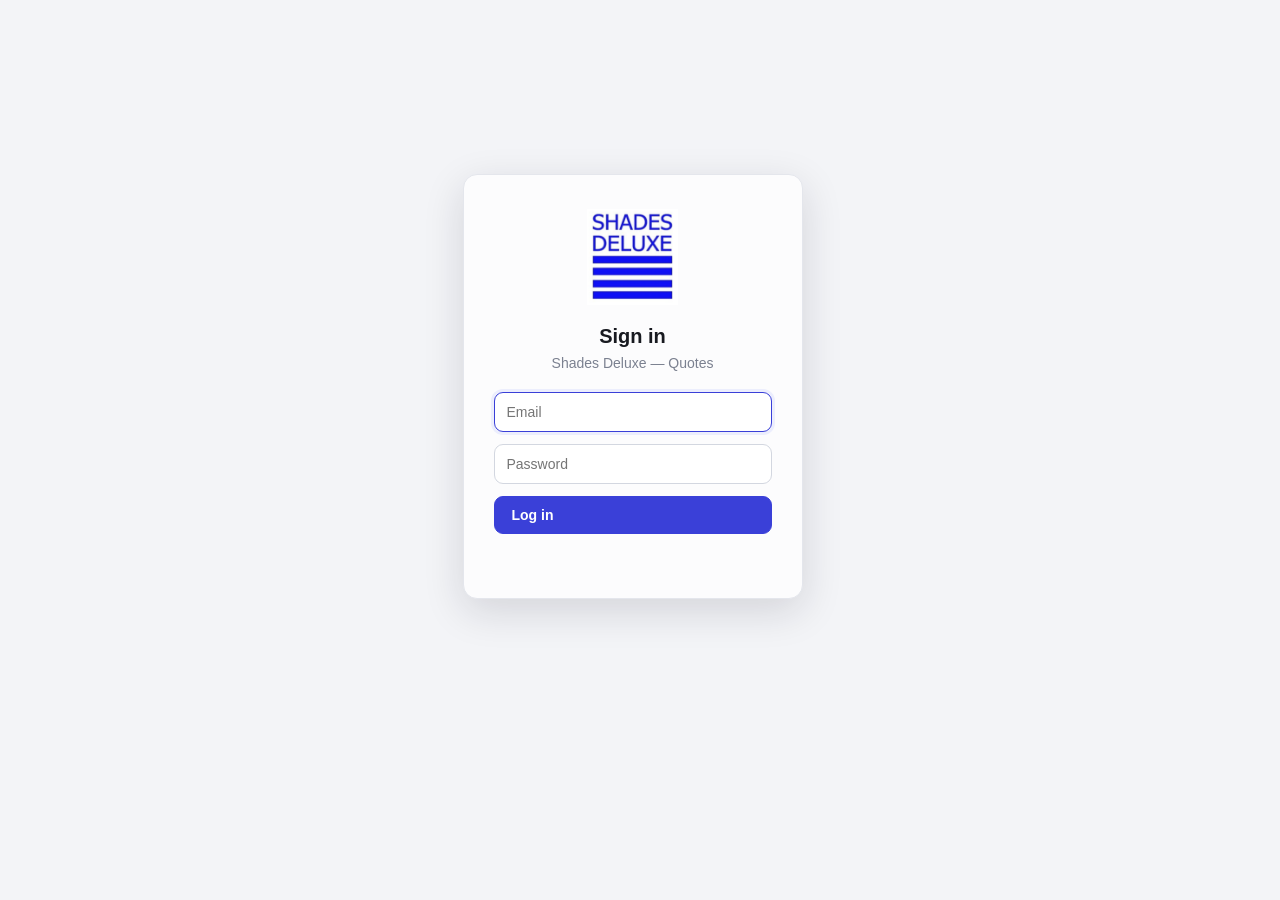
<file: index.html>
<!doctype html>
<html lang="en">

<head>
  <meta charset="utf-8" />
  <meta name="viewport" content="width=device-width, initial-scale=1" />
  <script>
    // Theme before first paint, so a dark-theme reload never flashes light.
    (function () {
      var t = null;
      try { t = localStorage.getItem('sd-theme'); } catch (e) {}
      if (t !== 'light' && t !== 'dark') t = matchMedia('(prefers-color-scheme: dark)').matches ? 'dark' : 'light';
      document.documentElement.dataset.theme = t;
    })();
  </script>
  <script>
    // Deep links: 404.html bounces unknown paths here as /?/quotes/q_1; put the real path back.
    (function () {
      var gh = location.hostname.slice(-10) === '.github.io';
      var base = gh ? '/' + location.pathname.split('/')[1] + '/' : '/';
      var q = location.search;
      if (q.charAt(1) === '/') history.replaceState(null, '', base + q.slice(2).split('&_=')[0].replace(/~and~/g, '&') + location.hash);
      document.write('<base href="' + base + '">');
    })();
  </script>
  <title>Shades Deluxe — Quotes</title>
  <link rel="icon" href="assets/logo.png" />
  <link rel="stylesheet" href="css/tokens.css" />
  <link rel="stylesheet" href="css/styles.css" />
</head>

<body>
  <header class="topbar no-print">
    <div class="brand"><img class="brand-logo" src="assets/logo.png" alt="" /><span>Shades Deluxe</span></div>
    <nav class="tabs">
      <button class="tab" data-view="dashboard">Dashboard</button>
      <button class="tab" data-view="quotes">Quotes</button>
      <button class="tab" data-view="clients">Clients</button>
      <button class="tab" data-view="tables">Price Tables</button>
      <button class="tab" data-view="lists">Lists</button>
      <button class="tab" data-view="settings">Settings</button>
    </nav>
  </header>

  <main id="app"></main>

  <div id="toast" class="toast no-print" hidden></div>

  <script type="module" src="js/app.js"></script>
</body>

</html>
</file>
<file: css/tokens.css>
/* Design tokens — the only place a color is allowed to be written down.
   Every token is light-dark(light value, dark value): one declaration, two themes.
   Everything else in the app reads var(--token). Which side applies is decided by
   `color-scheme` on <html> (set from the theme toggle), and printing always forces
   the light side, so a document prints as ink on white whatever the screen shows. */

:root {
  color-scheme: light;
  font-family: -apple-system, BlinkMacSystemFont, "Segoe UI", Roboto, Helvetica, Arial, sans-serif;
  --radius: 14px;
  --radius-sm: 9px;

  /* surfaces: cool greys; dark steps up in lightness the closer a layer is to the reader */
  --bg: light-dark(#f3f4f7, #121418);
  --panel: light-dark(#fcfcfd, #1a1d22);
  --surface: light-dark(#fff, #242830);        /* inputs, buttons, chips */
  --surface-sunken: light-dark(#f1f2f6, #1f2228);
  --surface-hover: light-dark(#f6f7fa, #2a2e36);
  --field: light-dark(#f6f7fa, #21252c);       /* resting fill of worksheet fields */
  --draft: light-dark(#eef0f9, #232834);       /* the "new line" row */
  --focus-fill: light-dark(#fff, #2b303a);

  /* text */
  --ink: light-dark(#181a20, #e6e8ee);
  --ink-soft: light-dark(#454a55, #c3c8d4);
  --muted: light-dark(#7b8190, #8f96a5);
  --faint: light-dark(#bcc1cc, #565c6a);
  --on-ink: light-dark(#fff, #121418);         /* text on an --ink fill */
  --on-brand: light-dark(#fff, #0f1029);       /* text on brand / status / identity fills */
  --ink-hover: light-dark(#000, #fff);

  /* lines */
  --line: light-dark(#e4e6ec, #2a2e36);
  --line-strong: light-dark(#d3d7e0, #3a3f4a);
  --line-soft: light-dark(#eceef3, #242830);
  --line-field: light-dark(#e6e8ef, #2f343d);

  /* brand: the logo's blue, softened for UI; the neutrals are cool so they sit with it */
  --brand: light-dark(#3a40d8, #838aff);
  --brand-dark: light-dark(#2c31b8, #9ca1ff);
  --brand-tint: light-dark(#eceefd, #272a52);
  --gold: light-dark(#c99a3f, #d6ae5c);
  /* green means "yes / confirmed" and nothing else, so brand blue is never mistaken for it */
  --accent: light-dark(#3f7d5f, #6cb591);
  --accent-dark: light-dark(#336650, #82c8a4);

  /* status */
  --danger: light-dark(#c8332b, #f08978);
  --danger-tint: light-dark(#fbe6e4, #3a2326);
  --danger-tint-strong: light-dark(#f5d4d1, #4a2b2f);
  --danger-line: light-dark(#f0bfba, #6a3b40);
  --success: light-dark(#2f6a4f, #78c7a1);
  --success-tint: light-dark(#e1f1e8, #1f3128);
  --warn: light-dark(#9a6a12, #e3b866);
  --warn-tint: light-dark(#fbf0dc, #352c1c);
  --info: light-dark(#6b4fa5, #b9a3ee);
  --info-tint: light-dark(#ede9f8, #2b2940);
  --neutral-tint: light-dark(#eef0f4, #2a2e36);
  --flash: light-dark(#fbe3a8, #54421a);
  --stripe: light-dark(#eef0f4, #272b33);      /* hatching on not-applicable cells */

  /* overlays, shadows, tooltip */
  --overlay: light-dark(rgba(18, 20, 28, .5), rgba(0, 0, 0, .6));
  --overlay-soft: light-dark(rgba(20, 24, 40, .35), rgba(0, 0, 0, .5));
  --on-ink-wash: light-dark(rgba(255, 255, 255, .2), rgba(0, 0, 0, .15));
  --shadow-a: light-dark(rgba(20, 24, 40, .05), rgba(0, 0, 0, .3));
  --shadow-b: light-dark(rgba(20, 24, 40, .07), rgba(0, 0, 0, .22));
  --shadow-c: light-dark(rgba(20, 24, 40, .14), rgba(0, 0, 0, .45));
  --shadow-pill-c: light-dark(rgba(20, 24, 40, .18), rgba(0, 0, 0, .45));
  --shadow-peer-c: light-dark(rgba(20, 24, 40, .25), rgba(0, 0, 0, .45));
  --shadow-cursor: light-dark(rgba(20, 24, 40, .3), rgba(0, 0, 0, .5));
  --shadow: 0 1px 2px var(--shadow-a), 0 8px 24px var(--shadow-b);
  --shadow-lg: 0 12px 40px var(--shadow-c);
  --shadow-pill: 0 1px 3px var(--shadow-pill-c);
  --shadow-peer: 0 1px 3px var(--shadow-peer-c);
  --tip-bg: light-dark(#1f222a, #e6e8ee);
  --tip-ink: light-dark(#fff, #181a20);

  /* dashboard data colors, in the order they are assigned */
  --dv-quote: light-dark(#8f96a5, #9ca3b2);
  --dv-accepted: light-dark(#4a6d8c, #7aa2cb);
  --dv-half: light-dark(#c99a3f, #d6ae5c);
  --dv-paid: light-dark(#5e8c6a, #7fb593);
  --dv-1: var(--brand);
  --dv-2: light-dark(#4a8c8c, #6bb3b3);
  --dv-3: light-dark(#5e8c6a, #7fb593);
  --dv-4: light-dark(#c99a3f, #d6ae5c);
  --dv-5: light-dark(#8a6a9e, #b08ec6);
  --dv-6: light-dark(#b9552f, #df8460);
  --dv-open: light-dark(#cdd1da, #474d59);
  --dv-owed: light-dark(#dde0e7, #3a3f4a);

  /* identity colors — a person's cursor/avatar, a price-table category. Mid-tones,
     so white text and the page both read on them in either theme. */
  --id-1: #3a6ea5;
  --id-2: #b9552f;
  --id-3: #3f7d5f;
  --id-4: #8e44ad;
  --id-5: #b88a2f;
  --id-6: #c0392b;
  --id-7: #16a085;
  --id-8: #d9713c;
  --id-9: #7f6a4a;
  --on-id: #fff;

  /* documents (invoice, work order, labels) follow the theme on screen */
  --paper: light-dark(#fff, #1a1d22);
  --paper-ink: light-dark(#000, #e6e8ee);
  --paper-ink-1: light-dark(#111418, #e6e8ee);
  --paper-ink-2: light-dark(#3f444c, #c3c8d4);
  --paper-ink-3: light-dark(#6b7280, #8f96a5);
  --paper-hair: light-dark(#e7e9ec, #2a2e36);
  --paper-wash: light-dark(#f6f7f8, #242830);
  --paper-success: light-dark(#2f6a4f, #78c7a1);
}

:root[data-theme="dark"] { color-scheme: dark; }
:root[data-theme="light"] { color-scheme: light; }

/* Paper is paper: a print or PDF is always the light side. Doing it in CSS (not by
   flipping the theme in script) means the screen never flashes light behind the
   print dialog. */
@media print {
  :root, :root[data-theme="dark"], :root[data-theme="light"] { color-scheme: light !important; }
}
</file>
<file: css/styles.css>
* { box-sizing: border-box; }
html, body { margin: 0; background: var(--bg); color: var(--ink); -webkit-font-smoothing: antialiased; }
body { font-size: 14px; line-height: 1.5; }

/* ---------- top bar ---------- */
.topbar {
  position: sticky; top: 0; z-index: 20;
  display: flex; align-items: center; gap: 26px;
  padding: 0 22px; height: 60px;
  background: var(--panel);
  border-bottom: 1px solid var(--line);
}
.brand { font-weight: 800; font-size: 18px; letter-spacing: -.2px; color: var(--ink); display: flex; align-items: center; gap: 9px; }
.brand span { vertical-align: middle; }
.brand-logo { width: 30px; height: 30px; object-fit: contain; border-radius: 6px; }
.tabs { display: flex; gap: 2px; }
.tab {
  background: transparent; color: var(--muted); border: 0;
  padding: 9px 15px; border-radius: 999px; cursor: pointer;
  font-size: 14px; font-weight: 600; transition: all .12s;
}
.tab:hover { background: var(--bg); color: var(--ink); }
.tab.active { background: var(--ink); color: var(--on-ink); }

/* ---------- layout ---------- */
main { max-width: 1200px; margin: 26px auto; padding: 0 22px 90px; }
.panel {
  background: var(--panel); border: 1px solid var(--line);
  border-radius: var(--radius); box-shadow: var(--shadow);
  padding: 22px; margin-bottom: 20px;
}
.panel h2 { margin: 0; font-size: 20px; letter-spacing: -.3px; }
.panel h3 { margin: 0 0 14px; font-size: 12px; color: var(--muted); text-transform: uppercase; letter-spacing: .8px; font-weight: 700; }
.row { display: flex; flex-wrap: wrap; gap: 14px; align-items: flex-start; }
.row + .row { margin-top: 20px; }
.section-head { display: flex; justify-content: space-between; align-items: center; margin-bottom: 16px; gap: 12px; flex-wrap: wrap; }

/* ---------- forms ---------- */
label.field { display: flex; flex-direction: column; gap: 5px; font-size: 11.5px; color: var(--muted); font-weight: 700; text-transform: uppercase; letter-spacing: .4px; }
.field input, .field .dd, textarea {
  padding: 10px 11px; border: 1px solid var(--line-strong); border-radius: var(--radius-sm);
  font-size: 14px; background: var(--surface); color: var(--ink); min-width: 0; font-weight: 500;
  text-transform: none; letter-spacing: normal; transition: border-color .12s, box-shadow .12s;
}
.field input:focus, .field .dd:focus-visible, .field .dd[aria-expanded="true"], textarea:focus { outline: 0; border-color: var(--brand); box-shadow: 0 0 0 3px var(--brand-tint); }
.field.grow { flex: 1 1 170px; }
.dim { display: flex; gap: 6px; align-items: flex-end; }
.dim input { width: 76px; }
.dim .dd { width: 78px; }
label.field.check, label.check { flex-direction: row; align-items: center; gap: 8px; color: var(--ink); font-size: 13.5px; text-transform: none; letter-spacing: normal; font-weight: 600; padding-bottom: 9px; cursor: pointer; }
.check input { width: 18px; height: 18px; accent-color: var(--brand); cursor: pointer; }

/* ---------- buttons ---------- */
button.btn {
  border: 1px solid var(--line-strong); background: var(--surface); color: var(--ink);
  padding: 10px 17px; border-radius: var(--radius-sm); cursor: pointer; font-weight: 700; font-size: 14px;
  transition: all .12s; white-space: nowrap;
}
button.btn:hover { border-color: var(--brand); color: var(--brand); background: var(--brand-tint); }
button.btn.primary { background: var(--brand); color: var(--on-brand); border-color: var(--brand); }
button.btn.primary:hover { background: var(--brand-dark); color: var(--on-brand); border-color: var(--brand-dark); }
button.btn.accent { background: var(--accent); color: var(--on-brand); border-color: var(--accent); }
button.btn.accent:hover { background: var(--accent-dark); color: var(--on-brand); border-color: var(--accent-dark); }
button.btn.dark { background: var(--ink); color: var(--on-ink); border-color: var(--ink); }
button.btn.dark:hover { background: var(--ink-hover); color: var(--on-ink); }
button.btn.ghost { background: transparent; border-color: transparent; color: var(--muted); }
button.btn.ghost:hover { background: var(--bg); color: var(--ink); border-color: transparent; }
button.btn.small { padding: 6px 12px; font-size: 13px; }
button.icon { border: 0; background: transparent; cursor: pointer; color: var(--muted); font-size: 15px; padding: 5px 8px; border-radius: 7px; transition: all .12s; }
button.icon:hover { background: var(--danger-tint); color: var(--danger); }
.spacer { flex: 1; }

/* ---------- data table ---------- */
table.data { width: 100%; border-collapse: collapse; font-size: 13px; }
table.data th, table.data td { padding: 10px 12px; border-bottom: 1px solid var(--line); text-align: left; white-space: nowrap; }
table.data th { color: var(--muted); font-size: 10.5px; text-transform: uppercase; letter-spacing: .5px; font-weight: 700; }
table.data td.num, table.data th.num { text-align: right; font-variant-numeric: tabular-nums; }
table.data tbody tr:hover { background: var(--surface-hover); }
table.data tbody tr:last-child td { border-bottom: 0; }
.scroll { overflow-x: auto; border-radius: var(--radius-sm); }
.muted { color: var(--muted); }
.empty { text-align: center; color: var(--muted); padding: 54px 10px; font-size: 15px; }
.empty .big { font-size: 40px; margin-bottom: 8px; }

/* quote list cards */
.cards { display: grid; grid-template-columns: repeat(auto-fill, minmax(280px, 1fr)); gap: 16px; }
.card { border: 1px solid var(--line); border-radius: var(--radius); padding: 18px; cursor: pointer; background: var(--panel); transition: all .14s; position: relative; }
.card:hover { border-color: var(--brand); box-shadow: var(--shadow-lg); transform: translateY(-2px); }
.card .big { font-size: 18px; font-weight: 800; letter-spacing: -.2px; margin: 2px 0; }
.card .total { font-size: 24px; font-weight: 800; color: var(--brand); margin-top: 10px; letter-spacing: -.5px; }
.card .status { display: flex; flex-wrap: wrap; gap: 6px; margin-bottom: 8px; }
.pay-tag { display: inline-block; margin-top: 8px; font-size: 11.5px; font-weight: 700; padding: 2px 10px; border-radius: 999px; }
.pay-tag.full { background: var(--success-tint); color: var(--success); }
.pay-tag.half { background: var(--warn-tint); color: var(--warn); }
.badge { padding: 3px 10px; border-radius: 999px; font-size: 11px; font-weight: 700; text-transform: uppercase; letter-spacing: .4px; }
.badge.quote { background: var(--neutral-tint); color: var(--muted); }
.badge.accepted { background: var(--info-tint); color: var(--info); }
.badge.half { background: var(--warn-tint); color: var(--warn); }
.badge.paid { background: var(--success-tint); color: var(--success); }

/* editable price grid */
/* editable price grid: same field language as the worksheet */
.grid-wrap { display: inline-block; max-width: 100%; overflow-x: auto; vertical-align: top; border: 1px solid var(--line); border-radius: var(--radius); background: var(--surface); }
table.grid { border-collapse: separate; border-spacing: 0; font-size: 14px; width: max-content; }
table.grid th, table.grid td { padding: 2px; border-bottom: 1px solid var(--line-soft); }
table.grid tbody tr:last-child td { border-bottom: 0; }
table.grid thead th { background: var(--surface-sunken); border-bottom: 1px solid var(--line); padding: 8px 3px 6px; text-align: center; vertical-align: top; }
table.grid input { width: 62px; height: 36px; border: 1px solid transparent; border-radius: 9px; padding: 0 4px; text-align: center; font: inherit; appearance: textfield; -moz-appearance: textfield; font-weight: 500; font-variant-numeric: tabular-nums; color: var(--ink); background: transparent; transition: background-color .12s, border-color .12s, box-shadow .12s; }
table.grid input::-webkit-inner-spin-button, table.grid input::-webkit-outer-spin-button { -webkit-appearance: none; margin: 0; }
table.grid input:hover { background: var(--surface-hover); }
table.grid input:focus { outline: 0; border-color: var(--brand); background: var(--surface); box-shadow: 0 0 0 3px var(--brand-tint); }
table.grid thead input { font-weight: 800; text-align: center; }
table.grid input.cell-price:placeholder-shown { background: var(--warn-tint); }
table.grid .corner { background: var(--surface-sunken); color: var(--muted); font-size: 10.5px; font-weight: 800; letter-spacing: .5px; text-transform: uppercase; line-height: 1.5; padding: 8px 12px; text-align: left; white-space: nowrap; }
table.grid .corner span { display: block; }
table.grid .rowhead { background: var(--surface-sunken); border-right: 1px solid var(--line); }
table.grid .rowhead input { font-weight: 800; text-align: center; }
table.grid tbody tr:hover td:not(.rowhead) { background: var(--surface-hover); }
table.grid .del { text-align: center; }
table.grid .del .row-act { opacity: .55; }
table.grid .del .row-act:hover, table.grid th .row-act:hover { opacity: 1; }
table.grid th > * { display: block; margin-left: auto; margin-right: auto; }
table.grid th .row-act { width: 22px; height: 22px; opacity: .45; margin-top: 2px; }

/* totals block */
.totals { margin-left: auto; width: 340px; margin-top: 18px; }
.totals .line { display: flex; justify-content: space-between; align-items: center; padding: 7px 0; color: var(--ink-soft); }
.totals .line.grand { border-top: 2px solid var(--ink); margin-top: 8px; padding-top: 12px; font-size: 22px; font-weight: 800; color: var(--ink); letter-spacing: -.5px; }
.profit-box { margin-top: 14px; padding: 12px 14px; background: var(--bg); border-radius: var(--radius-sm); border: 1px dashed var(--line-strong); }
.profit-box .pb-head { font-size: 10px; text-transform: uppercase; letter-spacing: .5px; color: var(--muted); font-weight: 700; margin-bottom: 6px; }
.profit-box .line { padding: 4px 0; font-size: 14px; }
.profit-box .line.sub { padding: 2px 0 2px 12px; font-size: 12.5px; color: var(--muted); }
.profit-box .line.profit { border-top: 1px solid var(--line-strong); margin-top: 6px; padding-top: 8px; }
.profit-box .line.profit { color: var(--accent); font-weight: 800; }
.profit-box .line.profit span:first-child { display: inline-flex; align-items: baseline; gap: 6px; }

/* ---------- printable document (refined greyscale, brand logo) ---------- */
.invoice-panel { padding: 0; overflow: hidden; }
.invoice { --ink1: var(--paper-ink-1); --ink2: var(--paper-ink-2); --ink3: var(--paper-ink-3); --hair: var(--paper-hair); --wash: var(--paper-wash); background: var(--paper); color: var(--ink2); padding: 34px 38px 0; max-width: 860px; margin: 0 auto; }
.invoice .head { display: flex; justify-content: space-between; align-items: flex-start; margin-bottom: 18px; padding-bottom: 14px; border-bottom: 1px solid var(--hair); }
.invoice .co { display: flex; align-items: center; gap: 18px; }
.invoice .logo { width: 78px; height: 78px; object-fit: contain; flex: none; }
.invoice .co-lines { display: flex; flex-direction: column; gap: 2px; }
.invoice .co-meta { font-size: 12.5px; color: var(--ink3); }
.invoice .doc-title { text-align: right; }
.invoice .doc-title .t { font-size: 26px; font-weight: 700; letter-spacing: 5px; color: var(--ink1); margin-bottom: 14px; }
.invoice .doc-meta { display: inline-flex; flex-direction: column; gap: 6px; min-width: 200px; }
.invoice .mrow { display: flex; justify-content: space-between; gap: 20px; font-size: 12.5px; }
.invoice .mrow .ml { color: var(--ink3); font-weight: 500; }
.invoice .mrow .mv { color: var(--ink1); font-weight: 600; font-variant-numeric: tabular-nums; }
.invoice .mrow.status { justify-content: flex-end; margin-top: 2px; }
.invoice .delivery-banner { margin: 4px 0 20px; padding: 10px 16px; border: 2px solid var(--brand); border-radius: var(--radius-sm); font-size: 20px; font-weight: 800; color: var(--brand); text-align: center; letter-spacing: .3px; }
.invoice .parties { display: flex; justify-content: space-between; gap: 40px; margin-bottom: 16px; }
.invoice .parties .ship { text-align: right; }
.invoice .bill { padding: 2px 0 0; }
.invoice .bill h4 { margin: 0 0 6px; font-size: 10.5px; text-transform: uppercase; color: var(--ink3); letter-spacing: 1px; font-weight: 700; }
.invoice .bill-name { font-size: 16px; font-weight: 700; color: var(--ink1); }
.invoice .bill div { font-size: 13px; color: var(--ink2); }
.invoice table.items { width: 100%; border-collapse: collapse; }
.invoice table.items th { background: var(--wash); color: var(--ink3); padding: 11px 12px; font-size: 10.5px; text-align: left; text-transform: uppercase; letter-spacing: .6px; font-weight: 700; border-bottom: 2px solid var(--ink1); }
.invoice table.items th.num, .invoice table.items td.num { text-align: right; }
.invoice table.items td { padding: 8px 11px; border-bottom: 1px solid var(--hair); font-size: 13px; vertical-align: top; color: var(--ink2); }
.invoice table.items td.strong { font-weight: 600; color: var(--ink1); }
.invoice table.items td.desc { color: var(--ink3); max-width: 280px; line-height: 1.55; }
/* A line the price chart cannot reach prints TBD, not $0. Make it unmissable on the
   page so it is never mailed as a free shade. */
.invoice table.items tr.unpriced td { background: color-mix(in srgb, var(--danger) 7%, transparent); }
.invoice table.items tr.unpriced td.num { color: var(--danger); font-weight: 800; letter-spacing: .5px; }
.invoice .sum { display: flex; justify-content: flex-end; margin-top: 14px; }
.invoice .sum-box { width: 300px; }
.invoice .sum-box .line { display: flex; justify-content: space-between; padding: 8px 2px; font-size: 14px; color: var(--ink2); }
.invoice .sum-box .line.grand { margin-top: 8px; padding: 14px 2px 4px; border-top: 2px solid var(--ink1); color: var(--ink1); font-size: 20px; font-weight: 800; }
.invoice .sum-box .line.paid { color: var(--paper-success); font-weight: 600; }
.invoice .sum-box .line.balance { color: var(--ink1); font-weight: 700; border-top: 1px dashed var(--hair); padding-top: 10px; }
.invoice .paid-stamp { margin-top: 12px; text-align: center; border: 2px solid var(--paper-success); color: var(--paper-success); font-weight: 800; letter-spacing: 2px; padding: 8px; border-radius: 8px; font-size: 15px; }
.invoice .terms { margin-top: 20px; font-size: 11.5px; color: var(--ink3); white-space: pre-line; border-top: 1px solid var(--hair); padding-top: 16px; line-height: 1.7; }
/* work order: compact spec grid */
.invoice.work { max-width: 1040px; }
.invoice.work table.items th, .invoice.work table.items td { padding: 8px 9px; font-size: 11.5px; white-space: nowrap; }
.invoice.work table.items td.desc { white-space: normal; max-width: 150px; }
.inv-scroll { overflow-x: auto; }
/* DYMO 30252 stickers */
.labels-wrap { display: flex; flex-wrap: wrap; gap: 14px; }
.dl-wrap { display: inline-flex; align-items: center; gap: 10px; }
.dl-check { width: 20px; height: 20px; flex: none; accent-color: var(--brand); cursor: pointer; }
.dymo-label.deselected { opacity: .32; }
@media print { .dymo-label.deselected, .dl-wrap:has(.dl-check:not(:checked)) { display: none !important; } }
.dymo-label { width: 3.5in; height: 1.125in; box-sizing: border-box; padding: 0.07in 0.12in; border: 1px solid var(--line-strong); border-radius: 6px; background: var(--paper); color: var(--paper-ink); display: flex; align-items: center; justify-content: space-between; gap: 6px; overflow: hidden; }
/* base size is auto-fit per label in JS; children scale in em, everything uppercase */
.dl-text { font-size: 13px; line-height: 1.24; flex: 1; min-width: 0; max-height: 100%; overflow: hidden; text-transform: uppercase; }
.dl-name { font-weight: 800; }
.dl-loc { letter-spacing: .3px; }
.dl-prod { font-size: .9em; }
.dl-size { font-size: 1.12em; font-weight: 800; }
.dl-logo { width: 0.8in; height: auto; flex: none; align-self: center; object-fit: contain; }
@page dymo { size: 3.5in 1.125in; margin: 0; }
@media print {
  /* each wrapper is one DYMO page; checkbox is hidden, label fills the sticker */
  .dl-wrap { display: block; page: dymo; break-after: page; }
  .dymo-label { break-after: auto; border: 0; border-radius: 0; padding: 0.09in 0.14in; width: 3.5in; height: 1.125in; }
  .labels-wrap { display: block; gap: 0; }
}
/* share dropdown */
.share-menu { position: absolute; top: calc(100% + 6px); right: 0; z-index: 30; background: var(--panel); border: 1px solid var(--line); border-radius: var(--radius-sm); box-shadow: var(--shadow-lg); padding: 6px; min-width: 170px; display: flex; flex-direction: column; }
.share-item { border: 0; background: transparent; text-align: left; padding: 9px 12px; border-radius: 7px; cursor: pointer; font-size: 14px; font-weight: 600; color: var(--ink); }
.share-item:hover { background: var(--bg); }
@media print {
  .invoice.work { max-width: none; }
  .inv-scroll { overflow: visible; }
  .invoice table.items th { -webkit-print-color-adjust: exact; print-color-adjust: exact; }
}

/* ---------- responsive (phone / tablet) ---------- */
@media screen and (max-width: 760px) {
  /* Phone: logo + who's here + theme + log out on the first row, the tab strip on its
     own full-width row beneath, scrolling sideways with the edges faded. */
  .topbar { height: auto; padding: 8px 12px 0; flex-wrap: wrap; gap: 4px 10px; }
  .brand { font-size: 16px; margin-right: auto; }
  .brand-logo { width: 26px; height: 26px; }
  .topbar .logout-btn { margin-left: 0 !important; padding: 6px 10px; }
  .tabs { order: 10; width: calc(100% + 24px); margin: 0 -12px; padding: 4px 12px 8px; overflow-x: auto; gap: 4px; scrollbar-width: none; -webkit-overflow-scrolling: touch; scroll-snap-type: x proximity; }
  .tabs::-webkit-scrollbar { display: none; }
  .tab { white-space: nowrap; flex: none; padding: 9px 14px; scroll-snap-align: start; }
  .sync-pill { display: none; }
  main { margin: 14px auto; padding: 0 12px 64px; }
  .panel { padding: 16px; }
  .field.grow { flex-basis: 100%; }
  .totals { width: 100%; }
  .list-split { grid-template-columns: 1fr; }
  .cards { grid-template-columns: 1fr; }
}

.toast {
  position: fixed; bottom: 26px; left: 50%; transform: translateX(-50%);
  background: var(--ink); color: var(--on-ink); padding: 11px 20px; border-radius: 999px;
  font-size: 13px; font-weight: 700; z-index: 50; box-shadow: var(--shadow-lg);
}

/* ---------- price tables (grouped by category, color set via --cat-color) ---------- */
.ptabs { display: flex; flex-wrap: wrap; gap: 10px 18px; align-items: center; margin-bottom: 20px; }
.ptab-group { display: inline-flex; align-items: center; gap: 6px; padding: 4px; background: var(--bg); border-radius: 999px; transition: outline-color .12s; outline: 2px solid transparent; outline-offset: 2px; }
.ptab-group.dragover { outline-color: var(--brand); }
.ptab-label { font-size: 10.5px; font-weight: 800; text-transform: uppercase; letter-spacing: .8px; padding: 0 8px 0 10px; color: var(--muted); }
.ptab { display: inline-flex; align-items: center; gap: 7px; padding: 7px 14px; border-radius: 999px; border: 1px solid transparent; background: var(--surface); cursor: grab; font-weight: 700; font-size: 13.5px; color: var(--ink-soft); }
.ptab .dot { width: 8px; height: 8px; border-radius: 50%; background: var(--cat-color, var(--brand)); }
.ptab:hover { border-color: var(--line-strong); }
.ptab.active { background: var(--cat-color, var(--brand)); color: var(--on-id); }
.ptab.active .dot { background: var(--on-id); }
.ptab.new { border: 1px dashed var(--line-strong); color: var(--muted); background: transparent; font-weight: 600; padding: 8px 14px; border-radius: 999px; cursor: pointer; }
.ptab.new:hover { color: var(--brand); border-color: var(--brand); }

.tbl-card { border: 1px solid var(--line); border-radius: var(--radius); padding: 18px; }
.tbl-summary { display: flex; flex-wrap: wrap; gap: 22px; align-items: center; padding: 12px 0 18px; }
.type-badge { padding: 4px 12px; border-radius: 999px; font-size: 11px; font-weight: 800; text-transform: uppercase; letter-spacing: .6px; color: var(--cat-color, var(--brand)); background: color-mix(in srgb, var(--cat-color, var(--brand)) 14%, transparent); }
.stat { display: flex; flex-direction: column; }
.stat .sv { font-size: 17px; font-weight: 800; color: var(--ink); font-variant-numeric: tabular-nums; letter-spacing: -.3px; }
.stat .sl { font-size: 10.5px; text-transform: uppercase; letter-spacing: .5px; color: var(--muted); font-weight: 700; }

/* ---------- modal (new price table) ---------- */
.modal-overlay { position: fixed; inset: 0; background: var(--overlay); display: flex; align-items: center; justify-content: center; z-index: 100; }
.modal-card { background: var(--panel); border-radius: var(--radius); padding: 22px; width: 340px; max-width: calc(100vw - 40px); box-shadow: var(--shadow-lg); }
.modal-card .dd, .modal-card input { width: 100%; }

.subtabs { display: flex; gap: 8px; margin-bottom: 18px; flex-wrap: wrap; align-items: center; }
.subtab { padding: 8px 15px; border-radius: 999px; border: 1px solid var(--line-strong); background: var(--surface); cursor: pointer; font-weight: 700; font-size: 13.5px; transition: all .12s; }
.subtab:hover { border-color: var(--brand); color: var(--brand); }
.subtab.active { background: var(--ink); color: var(--on-ink); border-color: var(--ink); }

/* ---------- editable worksheet (Excel-style) ---------- */
.sheet-wrap { border: 1px solid var(--line); border-radius: var(--radius-sm); overflow-x: auto; overflow-y: hidden; }
/* subtle, thin horizontal scrollbar instead of the chunky native one */
.sheet-wrap::-webkit-scrollbar { height: 8px; }
.sheet-wrap::-webkit-scrollbar-track { background: transparent; }
.sheet-wrap::-webkit-scrollbar-thumb { background: var(--line-strong); border-radius: 999px; }
.sheet-wrap::-webkit-scrollbar-thumb:hover { background: var(--muted); }
.sheet-wrap { scrollbar-width: thin; scrollbar-color: var(--line-strong) transparent; }
.addbar { display: flex; align-items: center; gap: 12px; margin-top: 14px; }
table.sheet { border-collapse: separate; border-spacing: 0; width: max-content; min-width: 100%; font-size: 13px; }
table.sheet th {
  position: sticky; top: 0; z-index: 1;
  background: var(--surface-sunken); color: var(--ink-soft); font-weight: 700;
  font-size: 10.5px; text-transform: uppercase; letter-spacing: .3px;
  padding: 8px 6px; text-align: left; white-space: nowrap; border-bottom: 1px solid var(--line-strong);
}
table.sheet th.r { text-align: right; }
table.sheet td { padding: 3px 4px; border-bottom: 1px solid var(--line); vertical-align: middle; }
table.sheet tbody tr:hover td { background: var(--surface-hover); }
table.sheet .dd, table.sheet input:not([type="checkbox"]) {
  width: 100%; border: 1px solid transparent; border-radius: 6px; padding: 6px 6px;
  font-size: 13px; background: var(--surface); color: var(--ink); font-weight: 500;
}
table.sheet input:not([type="checkbox"]).r { text-align: right; font-variant-numeric: tabular-nums; }
table.sheet .ck { display: flex; justify-content: center; }
table.sheet .ck input { width: 18px; height: 18px; accent-color: var(--brand); }
table.sheet td.r, table.sheet td.price { text-align: right; font-variant-numeric: tabular-nums; padding-right: 10px; white-space: nowrap; }
table.sheet td.price strong { color: var(--ink); }
table.sheet td.price strong.off { color: var(--warn); font-weight: 600; font-size: 11.5px; }
/* The price beside this tag IS charged — it is just missing the shade itself. */
table.sheet td.price .offtag { display: inline-block; margin-left: 5px; font-size: 9px; font-weight: 800; text-transform: uppercase; letter-spacing: .4px; color: var(--danger); background: var(--danger-tint); border-radius: 4px; padding: 1px 4px; vertical-align: middle; cursor: default; }
table.sheet tr.draftrow td { background: var(--bg); border-top: 2px solid var(--line-strong); }
table.sheet tr.draftrow:hover td { background: var(--bg); }

/* ---------- dashboard ---------- */
/* ---------- dashboard ----------
   Muted, low-chroma data colours on warm paper; numbers in tabular figures so
   columns of money line up; one accent rule per tile instead of four black slabs. */
.kpi-row { display: grid; grid-template-columns: repeat(4, 1fr); gap: 14px; margin-bottom: 18px; }
.kpi {
  position: relative; overflow: hidden;
  background: var(--panel); border: 1px solid var(--line); border-radius: var(--radius);
  padding: 16px 18px 15px; box-shadow: var(--shadow);
}
.kpi-label { display: flex; align-items: center; gap: 7px; }
.kpi-dot { width: 8px; height: 8px; border-radius: 50%; background: var(--accent, var(--brand)); flex: none; }
.kpi-label { font-size: 10.5px; text-transform: uppercase; letter-spacing: .7px; color: var(--muted); font-weight: 800; }
.kpi-value {
  font-size: 29px; font-weight: 800; letter-spacing: -1px; margin-top: 7px; line-height: 1.05;
  color: var(--ink); font-variant-numeric: tabular-nums;
}
.kpi-sub { font-size: 11.5px; color: var(--muted); margin-top: 5px; font-weight: 600; }

.dash-grid { display: grid; grid-template-columns: repeat(2, minmax(0, 1fr)); gap: 14px; }
.dash-card { margin: 0; padding: 18px 20px 20px; }
.dash-card.wide { grid-column: span 2; }
.dash-card-head { display: flex; align-items: baseline; justify-content: space-between; gap: 10px; margin-bottom: 16px; }
.dash-card-head h3 { margin: 0; }
.card-note { font-size: 10.5px; color: var(--muted); font-weight: 700; text-transform: uppercase; letter-spacing: .5px; }
.empty-sm { color: var(--muted); font-size: 13px; padding: 18px 0; text-align: center; }

/* The only loud thing on the board. Money that silently priced at zero has earned
   the right to shout. */
.badge.test { background: var(--line-soft); color: var(--muted); border: 1px dashed var(--line-strong); }

/* price breakdown — the "show your working" panel */
.price-explain { cursor: pointer; border-bottom: 1px dotted var(--line-strong); }
td.price:hover .price-explain { color: var(--brand); border-bottom-color: var(--brand); }
.bd-wrap {
  position: fixed; inset: 0; z-index: 80; display: flex; align-items: center; justify-content: center;
  background: var(--overlay-soft); padding: 24px;
}
.bd-card {
  background: var(--panel); border-radius: var(--radius); box-shadow: var(--shadow-lg);
  width: min(560px, 100%); max-height: 86vh; overflow: auto; padding: 20px 22px 22px;
}
.bd-head { display: flex; align-items: flex-start; justify-content: space-between; gap: 12px; margin-bottom: 14px; }
.bd-sub { font-size: 12px; color: var(--muted); font-weight: 600; margin-top: 3px; }
.bd-row {
  display: flex; align-items: baseline; justify-content: space-between; gap: 16px;
  padding: 9px 0; border-bottom: 1px solid var(--line);
}
.bd-label { font-size: 13px; font-weight: 700; color: var(--ink); }
.bd-detail { font-size: 11.5px; color: var(--muted); margin-top: 2px; line-height: 1.45; }
.bd-amt { font-variant-numeric: tabular-nums; font-weight: 800; font-size: 13px; white-space: nowrap; }
.bd-row.note .bd-label { font-weight: 600; color: var(--ink-soft); }
.bd-row.sum { border-bottom: 0; border-top: 2px solid var(--ink); margin-top: 4px; }
.bd-row.sum .bd-label, .bd-row.sum .bd-amt { font-size: 15px; }
.bd-row.grand .bd-amt { color: var(--brand); font-size: 16px; }
.bd-cost { margin-top: 18px; padding: 12px 14px; background: var(--bg); border-radius: var(--radius-sm); }
.bd-cost-head { font-size: 10.5px; text-transform: uppercase; letter-spacing: .6px; color: var(--muted); font-weight: 800; margin-bottom: 4px; }
.bd-cost .bd-row:last-child { border-bottom: 0; }

.alert {
  display: flex; align-items: flex-start; gap: 14px;
  margin-bottom: 18px; padding: 16px 18px; border-radius: var(--radius);
  background: var(--panel); border: 1px solid var(--danger-line); box-shadow: var(--shadow);
}
.alert-mark {
  flex: none; width: 34px; height: 34px; border-radius: 10px;
  background: var(--danger-tint); color: var(--danger);
  display: flex; align-items: center; justify-content: center;
}
.alert-head { display: flex; align-items: flex-start; justify-content: space-between; gap: 14px; }
.btn.open .ico:first-child { transform: rotate(180deg); }
.alert strong { display: block; font-size: 14px; color: var(--ink); }
.alert-sub { font-size: 13px; color: var(--muted); margin-top: 3px; }
.alert-detail { margin-top: 14px; padding-top: 14px; border-top: 1px solid var(--line); display: flex; flex-direction: column; gap: 12px; }
.alert-quote-head { display: flex; align-items: center; justify-content: space-between; gap: 10px; font-size: 13px; font-weight: 700; color: var(--ink); margin-bottom: 4px; }
.alert-line { font-size: 12.5px; color: var(--ink-soft); padding-left: 2px; }

/* proportion bar + its legend table */
.stack { display: flex; height: 14px; border-radius: 999px; overflow: hidden; background: var(--bg); gap: 2px; }
.stack.tall { height: 18px; }
.stack-seg { transition: width .35s ease; }
.stack-seg.empty { background: var(--line); }
.legend-rows { margin-top: 14px; display: flex; flex-direction: column; }
.legend-rows.grow { flex: 1; margin-top: 0; }
.legend-row {
  display: grid; grid-template-columns: 12px 1fr auto auto; align-items: center; gap: 10px;
  padding: 7px 0; font-size: 12.5px; border-bottom: 1px solid var(--line);
}
.legend-row:last-child { border-bottom: 0; }
.legend-name { color: var(--ink-soft); font-weight: 600; }
.legend-count { color: var(--muted); font-weight: 700; font-variant-numeric: tabular-nums; min-width: 34px; text-align: right; }
.legend-amt { color: var(--ink); font-weight: 800; font-variant-numeric: tabular-nums; min-width: 78px; text-align: right; }
.sw { width: 10px; height: 10px; border-radius: 3px; display: inline-block; flex: none; }
.legend { display: flex; align-items: center; gap: 8px; font-size: 13px; font-weight: 600; color: var(--ink-soft); margin: 4px 0; }
.legend .sw { width: 12px; height: 12px; }
.legend-inline { display: flex; align-items: center; gap: 7px; margin-top: 14px; font-size: 11.5px; color: var(--muted); font-weight: 700; }

/* column chart with a real axis */
.chart-plot { position: relative; height: 200px; }
.grid-lines { position: absolute; inset: 0; display: flex; flex-direction: column; justify-content: space-between; }
.grid-line { position: relative; border-top: 1px solid var(--line); }
.grid-line:last-child { border-top-color: var(--line-strong); }
.tick {
  position: absolute; left: 0; top: -7px; padding-right: 8px;
  font-size: 10px; color: var(--muted); font-weight: 700; font-variant-numeric: tabular-nums;
  background: var(--panel);
}
.cols { position: absolute; inset: 0 0 0 46px; display: flex; align-items: flex-end; gap: 10px; }
.col { flex: 1; height: 100%; display: flex; align-items: flex-end; }
.col-stack { width: 100%; max-width: 52px; margin: 0 auto; height: 100%; display: flex; flex-direction: column; justify-content: flex-end; }
.col-seg { width: 100%; transition: height .35s ease; }
.col-seg.inv { background: var(--dv-paid); }
.col-seg.open { background: var(--dv-open); border-radius: 4px 4px 0 0; }
.col-stack > .col-seg:last-child { border-radius: 4px 4px 0 0; }
.col-stack > .col-seg.open + .col-seg.inv { border-radius: 0; }
.cols.axis-x { position: static; margin-left: 46px; margin-top: 8px; }
.col-label { flex: 1; text-align: center; font-size: 11px; color: var(--muted); font-weight: 700; }

.hbars { display: flex; flex-direction: column; gap: 11px; }
.hbar-row { display: grid; grid-template-columns: 104px 1fr auto; align-items: center; gap: 12px; font-size: 12.5px; }
.hbar-label { color: var(--ink-soft); font-weight: 600; white-space: nowrap; overflow: hidden; text-overflow: ellipsis; }
.hbar-track { background: var(--bg); border-radius: 999px; height: 10px; overflow: hidden; }
.hbar-fill { height: 100%; border-radius: 999px; min-width: 2px; transition: width .35s ease; }
.hbar-val { font-variant-numeric: tabular-nums; font-weight: 800; color: var(--ink); white-space: nowrap; }

.donut { display: flex; align-items: center; gap: 20px; }
.donut-wrap { flex: none; }

.recent { display: flex; flex-direction: column; }
.recent-row {
  display: grid; grid-template-columns: 8px 1fr auto auto; align-items: center; gap: 11px;
  padding: 8px 0; font-size: 12.5px; border-bottom: 1px solid var(--line);
}
.recent-row:last-child { border-bottom: 0; }
.recent .dot { width: 8px; height: 8px; border-radius: 50%; }
.recent-name { color: var(--ink); font-weight: 700; white-space: nowrap; overflow: hidden; text-overflow: ellipsis; }
.recent-date { color: var(--muted); font-variant-numeric: tabular-nums; font-size: 11.5px; }
.recent-amt { color: var(--ink); font-weight: 800; font-variant-numeric: tabular-nums; min-width: 78px; text-align: right; }

/* ---------- login ---------- */
.login-wrap { min-height: 80vh; display: flex; align-items: center; justify-content: center; }
.login-card { background: var(--panel); border: 1px solid var(--line); border-radius: var(--radius); box-shadow: var(--shadow-lg); padding: 34px 30px; width: 340px; text-align: center; }
.login-logo { width: 96px; height: 96px; object-fit: contain; margin: 0 auto 10px; }
.login-card h2 { margin: 0 0 2px; font-size: 20px; }
.login-input { display: block; width: 100%; padding: 11px 12px; margin-bottom: 12px; border: 1px solid var(--line-strong); border-radius: var(--radius-sm); font-size: 14px; }
.login-input:focus { outline: 0; border-color: var(--brand); box-shadow: 0 0 0 3px var(--brand-tint); }
.login-err { color: var(--danger); font-size: 13px; font-weight: 600; margin-top: 12px; min-height: 18px; }

/* ---------- lists ----------
   One neutral visual language for every category — system or user-created — so
   there is exactly one thing to learn: a chip is an option, a chip with a box is
   an option with a price, and a card with several columns just means "one list
   per product type". No color-coding to decode. */
.field-panel { }
.field-subcard-grid { display: grid; grid-template-columns: repeat(auto-fit, minmax(220px, 1fr)); gap: 18px; }
.field-subcard { background: var(--bg); border: 1px solid var(--line); border-radius: var(--radius-sm); padding: 14px; }
.field-subcard-head { display: flex; align-items: center; font-size: 13px; font-weight: 800; color: var(--ink); margin-bottom: 12px; }
.field-count { margin-left: auto; background: var(--panel); color: var(--muted); border: 1px solid var(--line); border-radius: 999px; padding: 1px 9px; font-size: 11px; font-weight: 700; }
.field-chip-row { display: flex; flex-wrap: wrap; gap: 8px; margin-bottom: 12px; }
.field-empty { color: var(--muted); font-size: 13px; padding: 4px 0 12px; }

.field-chip {
  display: inline-flex; align-items: center; gap: 8px; background: var(--panel);
  border: 1px solid var(--line-strong); border-radius: 999px; padding: 7px 8px 7px 14px;
  font-size: 14px; font-weight: 600; color: var(--ink);
}
.field-chip--priced { padding-right: 6px; }
.field-chip-currency { color: var(--muted); font-weight: 700; font-size: 13px; }
input.field-chip-price {
  width: 56px; border: 1px solid transparent; background: var(--bg); border-radius: 6px;
  color: var(--ink); font-weight: 700; font-size: 13px; padding: 4px 6px; font-variant-numeric: tabular-nums;
  -moz-appearance: textfield;
}
input.field-chip-price::-webkit-outer-spin-button, input.field-chip-price::-webkit-inner-spin-button { -webkit-appearance: none; margin: 0; }
input.field-chip-price:focus { outline: 0; border-color: var(--brand); background: var(--surface); }
.field-chip-x {
  border: 0; background: var(--bg); color: var(--muted); width: 22px; height: 22px; border-radius: 50%;
  font-size: 12px; line-height: 1; cursor: pointer; flex-shrink: 0;
}
.field-chip-x:hover { background: var(--danger-tint); color: var(--danger); }

.field-add-row { display: flex; gap: 8px; align-items: center; flex-wrap: wrap; }
.field-add-input, .field-add-price {
  border: 1px solid var(--line-strong); border-radius: var(--radius-sm); padding: 9px 12px; font-size: 14px; background: var(--surface);
}
.field-add-input { flex: 1 1 160px; min-width: 140px; }
.field-add-price { width: 84px; }
.field-add-input:focus, .field-add-price:focus { outline: 0; border-color: var(--brand); box-shadow: 0 0 0 3px var(--brand-tint); }

.new-cat-card { border: 2px dashed var(--line-strong); background: var(--bg); }
.field-choice-group { margin-bottom: 16px; }
.field-choice-q { font-size: 14px; font-weight: 700; color: var(--ink); margin-bottom: 8px; }
.choice-btn {
  border: 1px solid var(--line-strong); background: var(--surface); color: var(--ink-soft);
  border-radius: var(--radius-sm); padding: 10px 16px; font-size: 14px; font-weight: 600; cursor: pointer;
}
.choice-btn.active { background: var(--ink); border-color: var(--ink); color: var(--on-ink); }

/* ---------- document field order (Settings) ---------- */
.order-list { display: flex; flex-direction: column; gap: 6px; max-width: 420px; }
.order-row {
  display: flex; align-items: center; gap: 10px; padding: 9px 12px; background: var(--bg);
  border: 1px solid var(--line); border-radius: var(--radius-sm); font-size: 14px; font-weight: 600;
  color: var(--ink); cursor: grab; user-select: none; border-top: 2px solid transparent; border-bottom: 2px solid transparent;
}
.order-row.dragging { opacity: .4; }
.order-row.dragover-top { border-top-color: var(--brand); }
.order-row.dragover-bottom { border-bottom-color: var(--brand); }
.drag-handle { color: var(--muted); font-size: 15px; flex: none; }

.hint { color: var(--muted); font-size: 13px; }
.divider { height: 1px; background: var(--line); margin: 20px 0; border: 0; }

.invoice table.items tr.print-gap { display: none; }
.maker-bar { display: flex; flex-wrap: wrap; align-items: center; gap: 8px; margin: 0 0 14px; }
.chip-btn { display: inline-flex; align-items: center; gap: 8px; padding: 7px 14px; border: 1px solid var(--line); border-radius: 999px; background: var(--panel); font: inherit; font-size: 13px; font-weight: 600; color: var(--ink, inherit); cursor: pointer; }
.chip-btn .n { font-size: 11px; font-weight: 700; padding: 1px 7px; border-radius: 999px; background: var(--line); color: var(--muted); }
.chip-btn.active { background: var(--ink); border-color: var(--ink); color: var(--on-ink); }
.chip-btn.active .n { background: var(--on-ink-wash); color: var(--on-ink); }
.chip-btn.empty:not(.active) { opacity: .5; cursor: default; }
.chip-btn.warn:not(.active) { border-color: var(--danger); color: var(--danger); }
.invoice-panel .invoice + .invoice { border-top: 2px dashed var(--line); }

@media print {
  .invoice table.items tr.print-gap { display: table-row; }
  .no-print { display: none !important; }
  html, body, main { background: var(--paper); margin: 0; max-width: none; padding: 0; }
  /* beats `body.wide-sheet main` (the on-screen quote page width), which would otherwise keep its side padding and clip the sheet */
  body.wide-sheet main { margin: 0 !important; max-width: none !important; padding: 0 !important; }
  .panel { box-shadow: none; border: 0; margin: 0; padding: 0; }
  /* margin:0 page leaves the browser no room to inject its URL/date/page footer */
  html, body, main { height: auto !important; min-height: 0 !important; }
  .invoice { max-width: none; }
  /* the app already split the document into Letter pages: print them as they are */
  .invoice.page { width: 8.5in; height: 1055px; overflow: hidden; margin: 0; border: 0; box-shadow: none; break-after: page; }
  .invoice.page:last-child { break-after: auto; }
  .invoice.page .pg { display: none; }
  .invoice .terms { break-inside: avoid; }
  .invoice .sum { break-inside: avoid; }
  .invoice table.items tr { break-inside: avoid; }
  /* the pages are already laid out on Letter by the app: the printer adds no margin of its own */
  @page { size: 8.5in 11in; margin: 0; }
}

/* ---------- live collaboration ---------- */
.presence-bar { display: flex; align-items: center; gap: 8px; }
.avatar {
  display: inline-flex; align-items: center; justify-content: center;
  border-radius: 50%; color: var(--on-brand); font-weight: 800; letter-spacing: .3px;
  background: var(--who, var(--muted));
  box-shadow: 0 0 0 2px var(--panel), var(--shadow-pill);
  user-select: none;
}
.presence-bar .avatar + .avatar { margin-left: -8px; }

/* The "someone is here" signal: a halo that swells and fades out of the avatar,
   about the pace of a calm breath. Live sync needs no words when it is working. */
.avatar.breathing { animation: avatar-breathe 2.4s ease-in-out infinite; }
/* Present but not doing anything: a quiet ring, no motion. */
.avatar.idle { box-shadow: 0 0 0 2px var(--panel), 0 0 0 2px color-mix(in srgb, var(--who) 30%, transparent); }
@keyframes avatar-breathe {
  0%, 100% { box-shadow: 0 0 0 2px var(--panel), 0 0 0 3px color-mix(in srgb, var(--who) 55%, transparent); }
  50%      { box-shadow: 0 0 0 2px var(--panel), 0 0 0 8px color-mix(in srgb, var(--who) 0%, transparent); }
}
/* Stacked avatars would clip each other's halo without a stacking context. */
.presence-bar .avatar { position: relative; }
@media (prefers-reduced-motion: reduce) {
  .avatar.breathing { animation: none; box-shadow: 0 0 0 2px var(--panel), 0 0 0 3px color-mix(in srgb, var(--who) 55%, transparent); }
}
.avatar.more { width: 26px; height: 26px; font-size: 10px; background: var(--line-strong); color: var(--ink-soft); }

/* An explicit display: value beats the browser's [hidden] rule, so the healthy
   state would stay on screen without this. */
.sync-pill[hidden] { display: none; }
.sync-pill {
  display: inline-flex; align-items: center; gap: 6px; margin-left: 6px;
  padding: 3px 10px 3px 8px; border-radius: 999px;
  font-size: 11px; font-weight: 700; letter-spacing: .2px;
  background: var(--line); color: var(--muted);
}
.sync-pill.live { background: var(--success-tint); color: var(--accent-dark); }
.sync-pill.connecting { background: var(--warn-tint); color: var(--warn); }
.sync-pill.offline { background: var(--danger-tint); color: var(--danger); }
.sync-pill.error { background: var(--danger); color: var(--on-brand); }
.live-dot { width: 7px; height: 7px; border-radius: 50%; background: currentColor; }
.sync-pill.live .live-dot { animation: live-pulse 2s ease-in-out infinite; }
@keyframes live-pulse { 0%, 100% { opacity: 1; } 50% { opacity: .35; } }

/* Rings are drawn in a fixed overlay so a re-render never disturbs them and they
   never change the layout of the field they point at. */
.presence-layer { position: fixed; inset: 0; pointer-events: none; z-index: 60; }
.peer-ring {
  position: fixed; border: 2px solid var(--who); border-radius: 8px;
  box-shadow: 0 0 0 3px color-mix(in srgb, var(--who) 16%, transparent);
  transition: left .12s ease, top .12s ease, width .12s ease, height .12s ease;
}
.peer-ring.soft { border-style: dashed; border-radius: var(--radius); box-shadow: none; }
.peer-tag {
  /* right-hand side: the label above a field lives on the left, and covering it
     would hide the very thing the ring is pointing at */
  position: absolute; right: -2px; top: -19px; white-space: nowrap;
  padding: 1px 7px; border-radius: 6px 6px 0 6px;
  background: var(--who); color: var(--on-brand); font-size: 10px; font-weight: 800; letter-spacing: .2px;
}

.peer-banner {
  position: fixed; left: 50%; bottom: 18px; transform: translateX(-50%);
  display: flex; align-items: center; gap: 8px;
  padding: 8px 16px; border-radius: 999px;
  background: color-mix(in srgb, var(--who) 12%, var(--panel));
  border: 1px solid color-mix(in srgb, var(--who) 40%, transparent);
  box-shadow: var(--shadow);
  color: var(--ink-soft); font-size: 12px; font-weight: 600; white-space: nowrap;
}
.peer-banner .live-dot { background: var(--who); animation: live-pulse 2s ease-in-out infinite; }

/* Live cursors — same colour as that person's avatar, so the pointer on screen and
   the circle in the top bar are obviously the same human. */
.peer-cursor { position: fixed; pointer-events: none; z-index: 61; transition: left .08s linear, top .08s linear; }
.cursor-arrow { display: block; filter: drop-shadow(0 1px 2px var(--shadow-cursor)); }
.cursor-name {
  position: absolute; left: 14px; top: 18px; white-space: nowrap;
  padding: 2px 7px; border-radius: 4px 8px 8px 8px;
  background: var(--who); color: var(--on-brand); font-size: 10.5px; font-weight: 800; letter-spacing: .2px;
  box-shadow: var(--shadow-peer);
}

@media print { .presence-layer, .presence-bar, .peer-banner, .peer-cursor { display: none !important; } }

@media screen and (max-width: 1000px) { .kpi-row { grid-template-columns: 1fr 1fr; } .dash-grid { grid-template-columns: 1fr; } .dash-card.wide { grid-column: span 1; } }

.off-block .off-list { display: flex; flex-direction: column; gap: 4px; margin: 2px 0 8px; }
.off-line { text-align: left; background: var(--danger-tint); color: var(--danger); border: 0; border-radius: 6px; padding: 6px 10px; font: inherit; font-size: 12.5px; cursor: pointer; }
.off-line:hover { background: var(--danger-tint-strong); }
table.sheet tr.flash td { animation: row-flash 1.8s ease-out; }
@keyframes row-flash { 0%, 40% { background: var(--flash); } 100% { background: transparent; } }
table.sheet td.off-dim { background: var(--danger-tint); }
table.sheet td.off-dim input:not([type="checkbox"]), table.sheet td.off-dim .dd { background: transparent; color: var(--danger); font-weight: 600; }

/* ---------- worksheet: edge-to-edge, roomier, softer fields (estimator view only) ---------- */
body.wide-sheet main { max-width: none; padding-left: 32px; padding-right: 32px; }
body.wide-sheet .sheet-wrap { border-radius: 14px; border-color: var(--line); background: var(--surface); }
table.sheet { font-size: 14px; }
table.sheet th { padding: 12px 8px; font-size: 11px; letter-spacing: .5px; background: var(--surface-sunken); }
table.sheet td { padding: 9px 5px; border-bottom: 1px solid var(--line-soft); }
table.sheet tbody tr:last-child td { border-bottom: 0; }
table.sheet .dd, table.sheet input:not([type="checkbox"]) {
  height: 40px; padding: 0 12px; font-size: 14px; border-radius: 10px;
  background-color: var(--field); border: 1px solid var(--line-field);
}
table.sheet .dd:hover, table.sheet input:not([type="checkbox"]):hover { background-color: var(--surface); border-color: var(--line-strong); }
table.sheet input:not([type="checkbox"]):focus, table.sheet .dd:focus-visible, table.sheet .dd[aria-expanded="true"] { background-color: var(--surface); border-color: var(--brand); box-shadow: 0 0 0 3px var(--brand-tint); outline: 0; }
table.sheet td.price strong { font-size: 15px; }
table.sheet tr.draftrow td { background: var(--draft); border-top: 2px solid var(--line-strong); }
table.sheet tr.draftrow .dd, table.sheet tr.draftrow input:not([type="checkbox"]) { background-color: var(--surface); }
table.sheet td.off-dim .dd, table.sheet td.off-dim input:not([type="checkbox"]) { background-color: transparent; border-color: var(--danger-line); }
table.sheet input[type=number] { padding: 0 6px 0 10px; }
table.sheet tbody td:first-child .dd { min-width: 150px; }

/* Row actions */
.row-act { display: inline-flex; align-items: center; justify-content: center; width: 34px; height: 34px; border: 0; border-radius: 10px; background: transparent; color: var(--muted); cursor: pointer; transition: background .12s, color .12s; }
.row-act:hover { background: var(--bg); color: var(--ink); }
.row-act.danger:hover { background: var(--danger-tint); color: var(--danger); }
.row-act.ok { color: var(--accent); }
.row-act.ok:hover { background: var(--success-tint); color: var(--accent-dark); }
/* Not-applicable cells read as switched off, not as empty */
table.sheet td.na span { display: block; height: 40px; line-height: 40px; text-align: center; border-radius: 10px; color: var(--faint); background: repeating-linear-gradient(135deg, transparent 0 6px, var(--stripe) 6px 7px); cursor: default; }
.tip { position: fixed; z-index: 200; max-width: 280px; padding: 8px 11px; border-radius: 9px; background: var(--tip-bg); color: var(--tip-ink); font-size: 12.5px; line-height: 1.4; font-weight: 500; box-shadow: var(--shadow-lg); pointer-events: none; }
.tip[hidden] { display: none; }

/* Confirm dialog */
.confirm-card { width: 380px; }
.confirm-msg { margin: 0 0 20px; font-size: 15px; line-height: 1.5; color: var(--ink); }
.confirm-actions { display: flex; justify-content: flex-end; gap: 10px; }
button.btn.danger { background: var(--danger); color: var(--on-brand); border-color: var(--danger); }
button.btn.danger:hover { background: var(--danger); color: var(--on-brand); border-color: var(--danger); filter: brightness(.92); }
button.btn:focus-visible { outline: 2px solid var(--brand); outline-offset: 2px; }

.theme-switching *, .theme-switching *::before, .theme-switching *::after { transition: none !important; }

/* ---------- component kit (js/ui.js): dropdown, multi-dropdown, popover, date picker ---------- */
.ico { display: inline-flex; flex: none; }
.dd {
  display: flex; align-items: center; justify-content: space-between; gap: 8px; width: 100%; min-width: 0;
  padding: 10px 11px; border: 1px solid var(--line-strong); border-radius: var(--radius-sm);
  background: var(--surface); color: var(--ink); font: inherit; font-size: 14px; font-weight: 500;
  text-align: left; text-transform: none; letter-spacing: normal; cursor: pointer;
  transition: border-color .12s, background-color .12s, box-shadow .12s;
}
.dd:hover { border-color: var(--muted); }
.dd:focus-visible, .dd[aria-expanded="true"] { outline: 0; border-color: var(--brand); box-shadow: 0 0 0 3px var(--brand-tint); }
.dd.empty .dd-text { color: var(--muted); }
.dd-text { flex: 1; min-width: 0; overflow: hidden; text-overflow: ellipsis; white-space: nowrap; }
.dd-chev { color: var(--muted); transition: transform .12s; }
.dd[aria-expanded="true"] .dd-chev { transform: rotate(180deg); }

.pop {
  position: fixed; z-index: 150; background: var(--panel); border: 1px solid var(--line);
  border-radius: 12px; box-shadow: var(--shadow-lg); padding: 5px; color: var(--ink);
}
.dd-list { max-height: 300px; overflow-y: auto; outline: 0; min-width: 160px; }
.dd-group { padding: 9px 10px 4px; font-size: 10.5px; font-weight: 800; letter-spacing: .6px; text-transform: uppercase; color: var(--muted); }
.dd-group:first-child { padding-top: 5px; }
.dd-opt { display: flex; align-items: center; gap: 8px; padding: 8px 10px; border-radius: 8px; cursor: pointer; font-size: 14px; font-weight: 500; color: var(--ink); white-space: nowrap; }
.dd-opt.active, .dd-opt:hover { background: var(--surface-hover); }
.dd-opt[aria-selected="true"] { font-weight: 700; }
.dd-mark { width: 16px; height: 16px; flex: none; color: var(--brand); display: inline-flex; }
.dd-opt em { margin-left: auto; padding-left: 14px; font-style: normal; color: var(--muted); font-variant-numeric: tabular-nums; }
.dd-opt input { margin: 0; width: 16px; height: 16px; accent-color: var(--brand); }
.dd-empty { padding: 10px 12px; font-size: 13px; color: var(--muted); }

.dp { position: relative; display: flex; align-items: center; }
.dp-input { width: 100%; padding-right: 40px; font-variant-numeric: tabular-nums; }
.dp-input.invalid { border-color: var(--danger); box-shadow: 0 0 0 3px var(--danger-tint); }
.dp-btn { position: absolute; right: 4px; display: inline-flex; align-items: center; justify-content: center; width: 32px; height: 32px; border: 0; border-radius: 8px; background: transparent; color: var(--muted); cursor: pointer; transition: background .12s, color .12s; }
.dp-btn:hover, .dp-btn[aria-expanded="true"] { background: var(--brand-tint); color: var(--brand); }
.dp-btn:focus-visible { outline: 2px solid var(--brand); outline-offset: 1px; }

.cal { width: 304px; padding: 10px; }
.cal-head { display: flex; align-items: center; justify-content: space-between; margin-bottom: 8px; }
.cal-title { font-size: 14.5px; font-weight: 800; letter-spacing: -.2px; }
.cal-nav { display: inline-flex; align-items: center; justify-content: center; width: 32px; height: 32px; border: 0; border-radius: 9px; background: transparent; color: var(--ink-soft); cursor: pointer; }
.cal-nav:hover { background: var(--surface-hover); color: var(--ink); }
.cal-week, .cal-grid { display: grid; grid-template-columns: repeat(7, 1fr); }
.cal-week span { text-align: center; padding: 6px 0; font-size: 11px; font-weight: 800; color: var(--muted); letter-spacing: .4px; }
.cal-grid { gap: 2px; }
.cal-day { aspect-ratio: 1; border: 0; border-radius: 10px; background: transparent; color: var(--ink); font: inherit; font-size: 13.5px; font-variant-numeric: tabular-nums; cursor: pointer; }
.cal-day:hover { background: var(--surface-hover); }
.cal-day.out { color: var(--faint); }
.cal-day.today { box-shadow: inset 0 0 0 1.5px var(--brand); }
.cal-day.sel { background: var(--brand); color: var(--on-brand); font-weight: 800; box-shadow: none; }
.cal-day:focus-visible { outline: 2px solid var(--brand); outline-offset: 1px; }
.cal-foot { display: flex; justify-content: space-between; margin-top: 8px; padding-top: 8px; border-top: 1px solid var(--line); }
.cal-link { border: 0; background: transparent; color: var(--brand); font: inherit; font-size: 13px; font-weight: 700; padding: 6px 8px; border-radius: 8px; cursor: pointer; }
.cal-link:hover { background: var(--brand-tint); }
.dd-label.none { color: var(--muted); }

/* ---------- checkbox: one custom box for every checkbox in the app ---------- */
input[type="checkbox"] {
  appearance: none; -webkit-appearance: none; flex: none; margin: 0;
  width: 18px; height: 18px; display: inline-grid; place-content: center;
  border: 1.5px solid var(--line-strong); border-radius: 6px; background: var(--surface);
  cursor: pointer; transition: background-color .12s, border-color .12s, box-shadow .12s;
}
input[type="checkbox"]::after {
  content: ""; width: 12px; height: 12px; background: var(--on-brand);
  -webkit-mask: url("data:image/svg+xml,%3Csvg xmlns='http://www.w3.org/2000/svg' viewBox='0 0 24 24' fill='none' stroke='black' stroke-width='3.2' stroke-linecap='round' stroke-linejoin='round'%3E%3Cpath d='M5 12.5l4.5 4.5L19 7.5'/%3E%3C/svg%3E") center / contain no-repeat;
  mask: url("data:image/svg+xml,%3Csvg xmlns='http://www.w3.org/2000/svg' viewBox='0 0 24 24' fill='none' stroke='black' stroke-width='3.2' stroke-linecap='round' stroke-linejoin='round'%3E%3Cpath d='M5 12.5l4.5 4.5L19 7.5'/%3E%3C/svg%3E") center / contain no-repeat;
  transform: scale(0); transition: transform .12s;
}
input[type="checkbox"]:hover { border-color: var(--muted); }
input[type="checkbox"]:checked { background: var(--brand); border-color: var(--brand); }
input[type="checkbox"]:checked::after { transform: scale(1); }
input[type="checkbox"]:focus-visible { outline: 0; box-shadow: 0 0 0 3px var(--brand-tint); }

/* icon + text inside buttons and menu rows */
button.btn, .share-item { display: inline-flex; align-items: center; gap: 7px; }
.share-item { display: flex; }
.empty .big { display: flex; justify-content: center; color: var(--faint); }
label.check.price-switch { display: inline-flex; padding: 6px 12px; border-radius: var(--radius-sm); color: var(--muted); font-size: 13px; font-weight: 700; line-height: 1.2; }
label.check.price-switch:hover { background: var(--bg); color: var(--ink); }
.toolbar { align-items: center; }
.toolbar label.check { padding-bottom: 0; text-transform: uppercase; letter-spacing: .5px; font-size: 11.5px; font-weight: 700; color: var(--muted); }
.field-chip-x { display: inline-flex; align-items: center; justify-content: center; }

/* every form control the same height, so a row of mixed fields lines up */
.field input:not([type="checkbox"]), .field .dd { height: 44px; padding-top: 0; padding-bottom: 0; }

/* ---- Clients ---- */
.clients-layout { display: grid; grid-template-columns: 320px 1fr; gap: 22px; align-items: start; }
.clients-side { display: flex; flex-direction: column; gap: 10px; position: sticky; top: 16px; }
.client-search { display: flex; align-items: center; gap: 8px; height: 44px; padding: 0 12px; border: 1px solid var(--line-field); border-radius: var(--radius-sm); background: var(--field); color: var(--muted); }
.client-search:focus-within { border-color: var(--brand); box-shadow: 0 0 0 3px var(--brand-tint); }
.client-search input { flex: 1; min-width: 0; border: 0; background: transparent; outline: 0; font: inherit; color: var(--ink); }
.client-list { display: flex; flex-direction: column; gap: 4px; max-height: calc(100vh - 220px); overflow-y: auto; }
.client-item { display: flex; align-items: center; gap: 12px; padding: 10px 12px; border: 1px solid transparent; border-radius: var(--radius-sm); background: transparent; color: var(--ink); text-align: left; cursor: pointer; font: inherit; }
.client-item:hover { background: var(--surface-hover); }
.client-item.active { background: var(--brand-tint); border-color: var(--brand); }
.client-item-main { flex: 1; min-width: 0; }
.client-item-name { font-weight: 700; white-space: nowrap; overflow: hidden; text-overflow: ellipsis; }
.client-item-sub { font-size: 12.5px; color: var(--muted); white-space: nowrap; overflow: hidden; text-overflow: ellipsis; }
.client-item-n { font-size: 12px; font-weight: 700; color: var(--muted); background: var(--neutral-tint); border-radius: 999px; padding: 2px 9px; }
.client-avatar { flex: none; width: 56px; height: 56px; border-radius: 50%; display: grid; place-items: center; font-weight: 800; font-size: 20px; background: var(--brand-tint); color: var(--brand); }
.client-avatar.sm { width: 38px; height: 38px; font-size: 14px; }
.client-head { display: flex; align-items: center; gap: 16px; flex-wrap: wrap; }
.client-head-main { flex: 1; min-width: 160px; }
.client-head h2 { margin: 0; }
.client-actions { display: flex; gap: 10px; flex-wrap: wrap; margin: 20px 0; }
.client-act { display: inline-flex; align-items: center; gap: 8px; text-decoration: none; }
.client-act.disabled { opacity: .45; pointer-events: none; }
.client-info { border: 1px solid var(--line); border-radius: var(--radius); background: var(--surface); }
.client-row { display: flex; align-items: center; gap: 14px; padding: 14px 16px; }
.client-row + .client-row { border-top: 1px solid var(--line-soft); }
.client-row-ico { color: var(--muted); display: flex; }
.client-row-main { flex: 1; min-width: 0; }
.client-row-label { font-size: 11.5px; font-weight: 700; color: var(--muted); text-transform: uppercase; letter-spacing: .4px; }
.client-row-main input { width: 100%; border: 0; background: transparent; outline: 0; font: inherit; font-weight: 600; color: var(--ink); padding: 2px 0; border-bottom: 1px solid transparent; }
.client-row-main input:hover { border-bottom-color: var(--line-strong); }
.client-row-main input:focus { border-bottom-color: var(--brand); }
.client-row-main input::placeholder { color: var(--muted); font-weight: 400; }
.client-stats { display: grid; grid-template-columns: repeat(3, 1fr); gap: 12px; margin: 20px 0 26px; }
.client-stat { border: 1px solid var(--line); border-radius: var(--radius); padding: 14px 16px; background: var(--surface); }
.client-stat-v { font-size: 22px; font-weight: 800; letter-spacing: -.4px; }
.client-stat-l { font-size: 11.5px; font-weight: 700; color: var(--muted); text-transform: uppercase; letter-spacing: .4px; margin-top: 2px; }
.client-stat.ok .client-stat-v { color: var(--success); }
.client-stat.warn .client-stat-v { color: var(--warn); }
.client-history { display: flex; flex-direction: column; gap: 8px; }
.client-hist-row { display: flex; align-items: center; gap: 16px; padding: 14px 16px; border: 1px solid var(--line); border-radius: var(--radius-sm); background: var(--surface); color: var(--ink); cursor: pointer; font: inherit; text-align: left; }
.client-hist-row:hover { border-color: var(--brand); }
.client-hist-num { font-weight: 800; min-width: 84px; }
.client-hist-meta { flex: 1; display: flex; align-items: center; gap: 10px; flex-wrap: wrap; }
.client-hist-amt { font-weight: 800; }
.client-back { display: none; margin-bottom: 12px; }
@media (max-width: 760px) {
  .clients-layout { grid-template-columns: 1fr; }
  .clients-layout.has-open .clients-side { display: none; }
  .clients-layout:not(.has-open) .clients-main { display: none; }
  .client-back { display: inline-flex; }
  .clients-side { position: static; }
  .client-list { max-height: none; }
  .client-stats { grid-template-columns: 1fr; }
}

/* Worksheet cells size to their content — never truncate a name with "…". The column's
   `w` is only a minimum. Controls fill their cell; the cell is as wide as the widest
   text in its column, so every row in a column lines up. */
table.sheet td { white-space: nowrap; }
table.sheet .dd-text { flex: 1 0 auto; overflow: visible; text-overflow: clip; }
table.sheet .dd { width: 100%; }
table.sheet input:not([type="checkbox"]) { field-sizing: content; width: 100%; }
table.sheet input[type="text"], table.sheet .combo { max-width: 480px; }

/* ---- worksheet sections: one table per kind of line ---- */
.fam { margin-bottom: 18px; border: 1px solid var(--line); border-radius: var(--radius); background: var(--panel); overflow: hidden; }
.fam > header { display: flex; align-items: center; gap: 12px; padding: 12px 16px; border-bottom: 1px solid var(--line); flex-wrap: wrap; }
.fam > header h4 { margin: 0; font-size: 15px; }
.fam > header .sub { color: var(--muted); font-size: 12.5px; }
.fam > header .grow { flex: 1; }
.fam .tag { font-size: 11px; padding: 2px 8px; border-radius: 99px; background: var(--bg); color: var(--muted); border: 1px solid var(--line); }
.fam .sec-sub { font-variant-numeric: tabular-nums; }
.fam .sheet-wrap { border: 0; border-radius: 0; }
.empty-sheet { display: flex; align-items: center; gap: 10px; flex-wrap: wrap; padding: 22px 4px; color: var(--muted); }
.empty-sheet p { margin: 0 8px 0 0; }
table.sheet td.rowact .row-act { opacity: 0; transition: opacity .12s; }
table.sheet tr:hover td.rowact .row-act, table.sheet tr:focus-within td.rowact .row-act { opacity: 1; }
@media (hover: none) { table.sheet td.rowact .row-act { opacity: 1; } }
.for-opt { display: flex; align-items: center; gap: 8px; cursor: pointer; }
.sumbar { position: sticky; bottom: 0; z-index: 4; display: flex; justify-content: flex-end; gap: 22px; padding: 10px 16px; margin: 16px -4px -4px; background: var(--panel); border-top: 1px solid var(--line-strong); border-radius: 0 0 var(--radius) var(--radius); font-size: 13px; color: var(--muted); }
.sumbar strong { color: var(--ink); font-variant-numeric: tabular-nums; margin-left: 4px; }
.sumbar-profit strong { color: var(--ok, #2f7d4f); }
.combo { position: relative; display: block; }
.combo input { padding-right: 26px !important; }
.combo .combo-chev { position: absolute; right: 8px; top: 50%; transform: translateY(-50%); pointer-events: none; color: var(--muted); }

/* ---- cards: each kind of line reads as its own card ---- */
.fam { margin-bottom: 26px; border: 1px solid var(--line-strong); box-shadow: var(--shadow-md, 0 2px 10px rgba(20,24,40,.08)); }
.fam > header { background: var(--surface-sunken); border-bottom: 1px solid var(--line-strong); }
.fam > header h4 { font-size: 16px; }
/* the quote's views */
.quote-tabs { margin: 18px 0 14px; }
/* line editor: the list on the left, the chosen line's fields on the right; the page is the only thing that scrolls */
.ed-wrap { display: grid; grid-template-columns: minmax(0, 1fr) minmax(0, 1.35fr); align-items: stretch; }
.ed-list { min-height: 0; border-right: 1px solid var(--line); }
.edrow { display: flex; justify-content: space-between; gap: 16px; padding: 12px 16px; border-bottom: 1px solid var(--line); cursor: pointer; }
.edrow:hover { background: var(--surface-hover); }
.edrow.active { background: var(--brand-tint); box-shadow: inset 3px 0 0 var(--brand); }
.edmain { display: flex; flex-direction: column; gap: 2px; min-width: 0; }
.edmain b { font-weight: 700; }
.edmain span { color: var(--ink); font-size: 13px; }
.edmain small { color: var(--muted); font-size: 12px; }
.edprice { font-weight: 700; font-variant-numeric: tabular-nums; white-space: nowrap; }
.edadd { color: var(--brand); }
.ed-panel { background: var(--bg); display: flex; flex-direction: column; }
.ed-panel .ed-body { flex: 1; }
.ed-head { display: flex; align-items: center; gap: 8px; padding: 14px 20px 0; }
.ed-head h4 { margin: 0; font-size: 14px; }
.ed-head .grow { flex: 1; }
.ed-body { display: grid; gap: 20px; padding: 16px 20px; }
.ed-title { font-size: 11px; letter-spacing: .06em; text-transform: uppercase; color: var(--muted); font-weight: 700; margin-bottom: 8px; }
.ed-grid { display: grid; grid-template-columns: repeat(auto-fill, minmax(170px, 1fr)); gap: 10px 14px; }
.ed-checks { display: flex; flex-wrap: wrap; gap: 8px 18px; margin-top: 10px; }
.ed-foot { display: flex; justify-content: space-between; align-items: center; gap: 12px; padding: 12px 20px; border-top: 1px solid var(--line); background: var(--panel); }
.ed-price strong { font-size: 18px; font-variant-numeric: tabular-nums; }
/* summary card */
.fam.summary .sum-body { display: grid; grid-template-columns: minmax(0, 1fr) minmax(0, 1fr); gap: 28px; padding: 18px 20px; align-items: start; }
.fam.summary .totals { width: auto; margin: 0; }
.fam.summary .profit-box { margin: 0; }
@media (max-width: 800px) { .fam.summary .sum-body { grid-template-columns: 1fr; } }
.quote-bar { display: flex; align-items: center; justify-content: space-between; gap: 12px; flex-wrap: wrap; margin: 18px 0 14px; }
.quote-bar .quote-tabs { margin: 0; }
@media screen { html { scrollbar-gutter: stable; } }
@media (max-width: 900px) { .ed-wrap { grid-template-columns: 1fr; } .ed-list { border-right: 0; border-bottom: 1px solid var(--line); } }
/* a view is never shorter than the screen, so swapping views can always hold the bar still */
.quote-content { min-height: calc(100vh - 150px); }
.quote-content.view-in { animation: viewIn .22s ease-out; }
@keyframes viewIn { from { opacity: 0; transform: translateY(6px); } to { opacity: 1; transform: none; } }
@media (prefers-reduced-motion: reduce) { .quote-content.view-in { animation: none; } }

/* polish: clearer rows, a real "new line" affordance, and a way to add another kind of line */
.edrow { padding: 14px 18px; align-items: flex-start; }
.edmain b { font-size: 14.5px; }
.edmain span { color: var(--ink-soft); line-height: 1.45; }
.edprice { font-size: 14.5px; }
.edrow.active { background: color-mix(in srgb, var(--brand-tint) 70%, var(--panel)); }
.edadd { align-items: center; padding: 13px 18px; font-weight: 700; transition: background .12s; }
.edadd:hover { background: var(--brand-tint); }
.fam .tag { background: var(--panel); }
.sec-foot { padding: 8px 12px; border-top: 1px solid var(--line); background: var(--panel); }
.new-line { border: 0; background: transparent; color: var(--brand); font: inherit; font-weight: 700; padding: 8px 10px; border-radius: 8px; cursor: pointer; }
.new-line:hover { background: var(--brand-tint); }
.add-section { display: block; width: 100%; margin: -8px 0 26px; padding: 14px; border: 1.5px dashed var(--line-strong); border-radius: var(--radius); background: transparent; color: var(--muted); font: inherit; font-weight: 600; cursor: pointer; transition: all .12s; }
.add-section:hover { border-color: var(--brand); color: var(--brand); background: var(--brand-tint); }

/* On screen the document sits on a tinted desk with a soft shadow, so the white page reads as a page.
   Screen only: print keeps a flat, borderless sheet. */
@media screen {
  /* the sheet stands on the page itself — no card around it */
  .invoice-panel { padding: 0; background: none; border: 0; box-shadow: none; overflow: visible; }
  /* a sheet of US Letter (8.5 x 11 in at 96 dpi), centered, exactly the proportions that print */
  .invoice-panel .invoice, .invoice-panel .invoice.work { width: 100%; max-width: 816px; box-sizing: border-box; border-radius: 4px; box-shadow: 0 10px 30px rgba(20, 24, 40, .16), 0 2px 6px rgba(20, 24, 40, .10); }
  .invoice-panel .invoice { margin-bottom: 8px; }
  .invoice-panel .invoice + .invoice { margin-top: 26px; border-top: 0; }
}
.applies { margin-left: 8px; padding: 1px 7px; border-radius: 99px; font-size: 10.5px; font-weight: 700; letter-spacing: .04em; text-transform: uppercase; color: var(--muted); background: var(--panel); border: 1px solid var(--line); }

/* stickers: each label IS its paper (3.5 x 1.125 in), so the preview is the print: one page per label, stacked */
@media screen {
  .doc-col { max-width: 816px; margin-left: auto; margin-right: auto; }
  .labels-wrap { flex-direction: column; flex-wrap: nowrap; align-items: center; gap: 22px; padding: 8px 0 24px; }
  .dl-wrap { position: relative; }
  .dl-wrap .dl-check { position: absolute; left: -36px; top: 50%; transform: translateY(-50%); }
  .dl-wrap .dymo-label { border: 0; border-radius: 2px; padding: 0.09in 0.14in; box-shadow: 0 10px 30px rgba(20, 24, 40, .16), 0 2px 6px rgba(20, 24, 40, .10); }
}

/* paginated Letter pages: the screen shows exactly what prints */
.invoice.page { position: relative; height: 1056px; overflow: hidden; box-sizing: border-box; }
.invoice.page .pg { position: absolute; left: 0; right: 0; bottom: 14px; text-align: center; font-size: 10.5px; letter-spacing: .08em; color: var(--ink3); }
.invoice-panel.paginating { visibility: hidden; }
.invoice table.items.fixed { table-layout: fixed; }

/* reordering: a grip on every line and section, and a line showing where it will land */
.drag-handle.grip { cursor: grab; user-select: none; padding: 0 6px; color: var(--muted); }
.drag-handle.grip:active { cursor: grabbing; }
.dragging { opacity: .4; }
tr.drop-before > td { box-shadow: inset 0 2px 0 var(--brand); }
tr.drop-after > td { box-shadow: inset 0 -2px 0 var(--brand); }
.edrow.drop-before { box-shadow: inset 0 2px 0 var(--brand); }
.edrow.drop-after { box-shadow: inset 0 -2px 0 var(--brand); }
.fam.drop-before { box-shadow: 0 -3px 0 var(--brand); }
.fam.drop-after { box-shadow: 0 3px 0 var(--brand); }
.fam > header .grip { margin-left: -6px; }
.edrow .grip { align-self: center; margin-left: -6px; }
table.sheet .grip-cell { width: 26px; min-width: 26px; padding: 0 0 0 4px; text-align: center; }
.edrow .edmain { flex: 1; }
</file>
